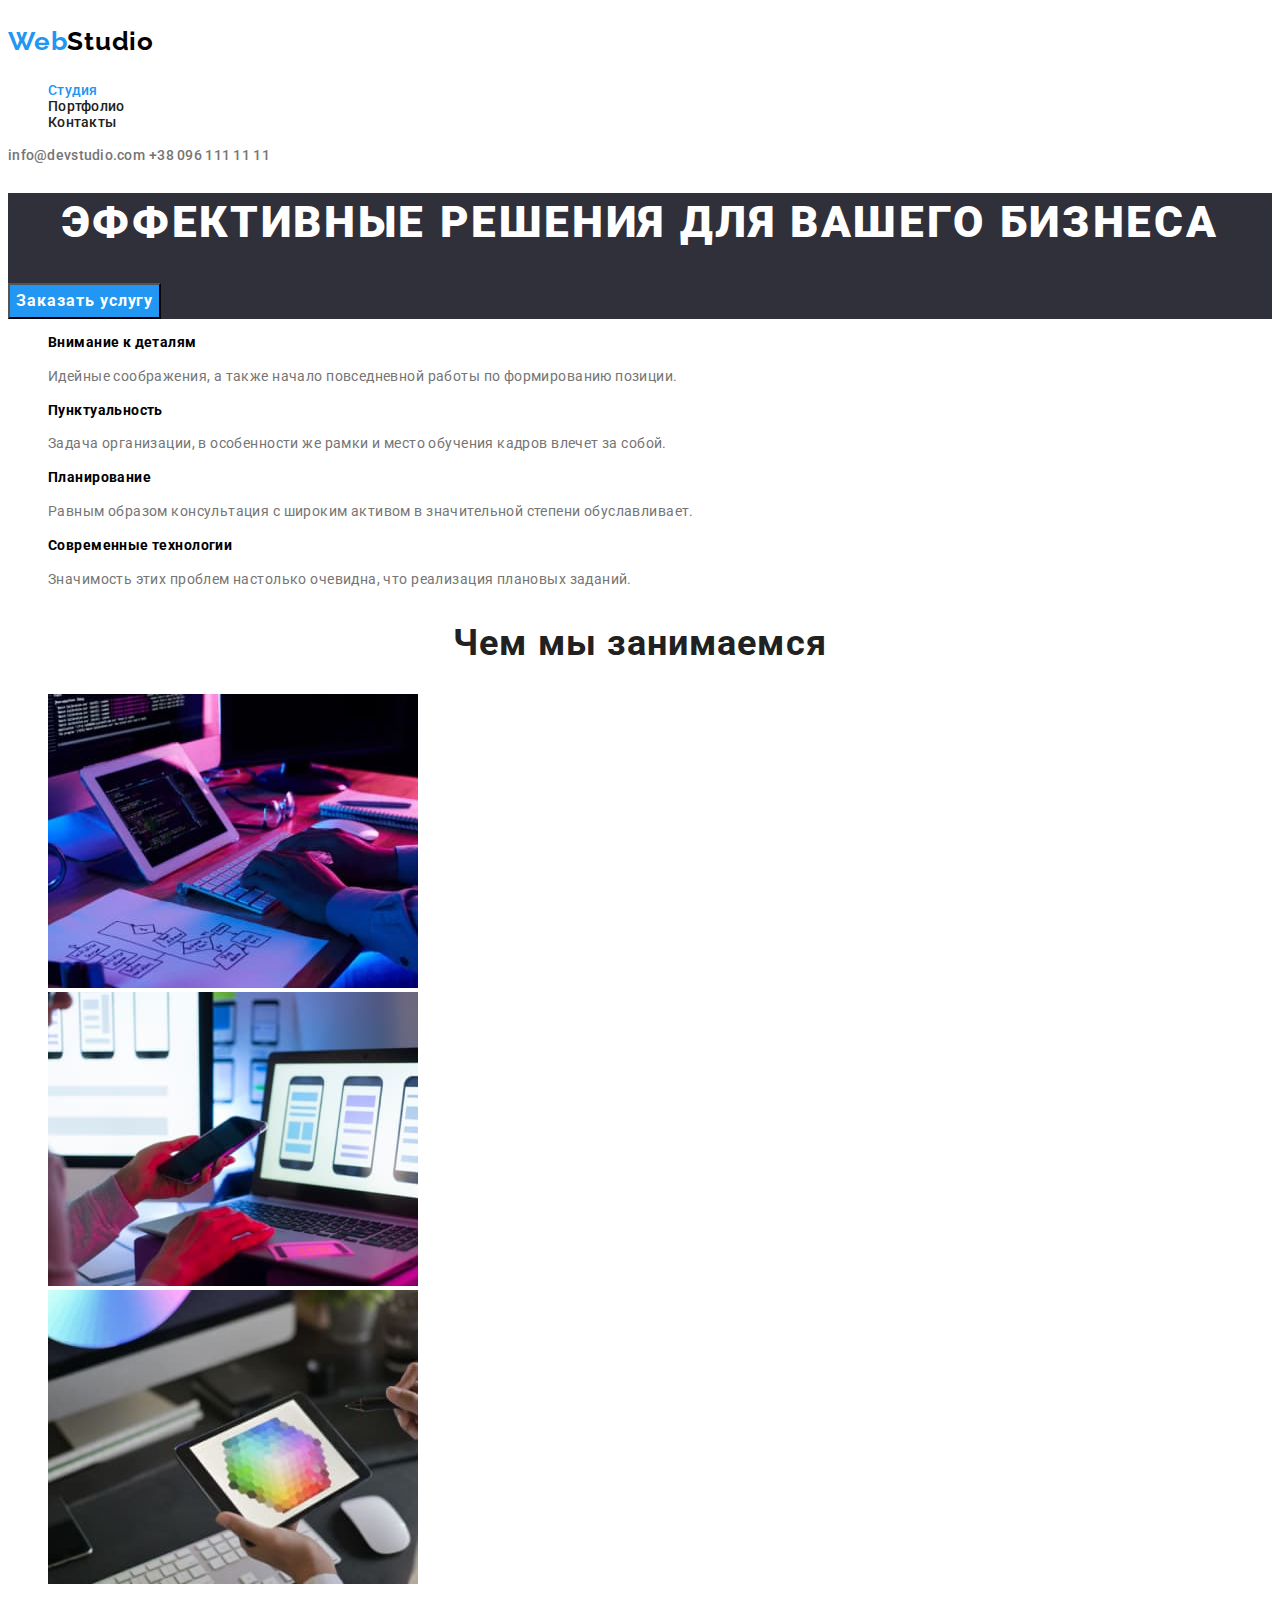
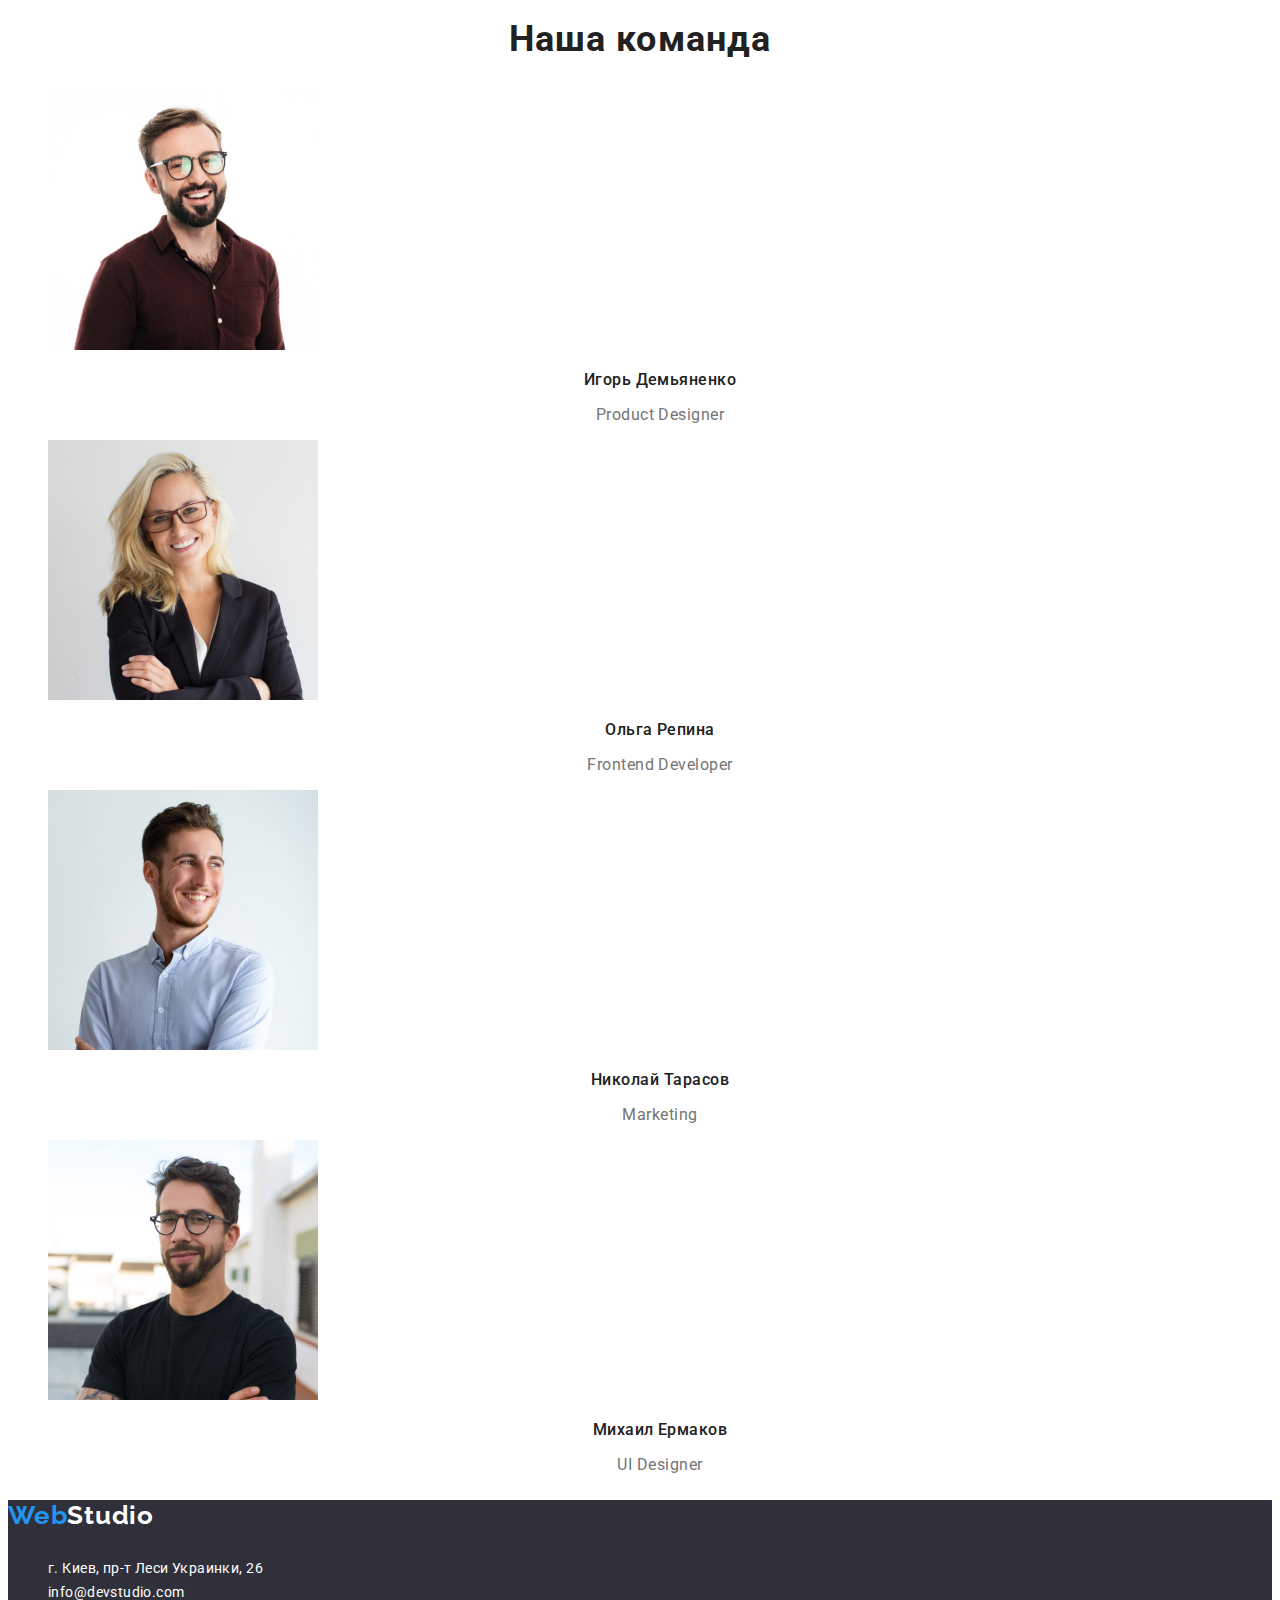
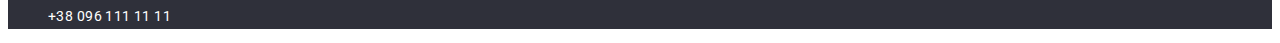
<file: index.html>
<!DOCTYPE html>
<html lang="ru">
  <head>
    <meta charset="UTF-8" />
    <meta http-equiv="X-UA-Compatible" content="IE=edge" />
    <meta name="viewport" content="width=device-width, initial-scale=1.0" />
    <title>WebStudio</title>
    <link
      href="https://fonts.googleapis.com/css2?family=Raleway:wght@700&family=Roboto:wght@400;500;700;900&display=swap"
      rel="stylesheet"
    />
    <link rel="stylesheet" href="./css/styles.css" />
  </head>
  <body>
    <header>
      <nav>
        <a class="link logo" href="./index.html">
          <p lang="en"><span class="first-word">Web</span>Studio</p>
        </a>
        <ul class="list-nav">
          <li class="list-item"><a class="link current" href="./index.html">Cтудия</a></li>
          <li class="list-item"><a class="link" href="./portfolio.html">Портфолио</a></li>
          <li class="list-item"><a class="link" href="">Контакты</a></li>
        </ul>
      </nav>
      <a class="link contacts-head" href="mailto:info@devstudio.com">info@devstudio.com</a>
      <a class="link contacts-head" href="tel:+380961111111">+38 096 111 11 11</a>
    </header>

    <main>
      <section class="hero">
        <h1 class="hero-title">Эффективные решения для вашего бизнеса</h1>
        <button class="hero-btn" type="button">Заказать услугу</button>
      </section>

      <section>
        <!-- <h2>Принципы работы</h2> -->
        <ul class="list">
          <li class="list-item">
            <h3 class="principles-title">Внимание к деталям</h3>
            <p class="principles-text">
              Идейные соображения, а также начало повседневной работы по формированию позиции.
            </p>
          </li>
          <li class="list-item">
            <h3 class="principles-title">Пунктуальность</h3>
            <p class="principles-text">
              Задача организации, в особенности же рамки и место обучения кадров влечет за собой.
            </p>
          </li>
          <li class="list-item">
            <h3 class="principles-title">Планирование</h3>
            <p class="principles-text">
              Равным образом консультация с широким активом в значительной степени обуславливает.
            </p>
          </li>
          <li class="list-item">
            <h3 class="principles-title">Современные технологии</h3>
            <p class="principles-text">
              Значимость этих проблем настолько очевидна, что реализация плановых заданий.
            </p>
          </li>
        </ul>
      </section>

      <section class="subject">
        <h2 class="subject-title">Чем мы занимаемся</h2>
        <ul class="list">
          <li class="list-item">
            <img
              src="./images/box-1.jpg"
              width="370"
              alt="руки человека на клавиатуре компьютера"
            />
          </li>
          <li class="list-item">
            <img
              src="./images/box-2.jpg"
              width="370"
              alt="человек за компьютером, держащий в руке телефон"
            />
          </li>
          <li class="list-item">
            <img src="./images/box-3.jpg" width="370" alt="человек, рисующий на планшете" />
          </li>
        </ul>
      </section>

      <section class="team">
        <h2 class="team-title">Наша команда</h2>
        <ul class="list">
          <li class="list-item">
            <img src="./images/img-1.jpg" width="270" alt="Фото Игоря Демьяненко" />
            <p class="team-name">Игорь Демьяненко</p>
            <p class="team-position" lang="en">Product Designer</p>
          </li>
          <li class="list-item">
            <img src="./images/img-2.jpg" width="270" alt="Фото Ольги Репиной" />
            <p class="team-name">Ольга Репина</p>
            <p class="team-position" lang="en">Frontend Developer</p>
          </li>
          <li class="list-item">
            <img src="./images/img-3.jpg" width="270" alt="Фото Николая Тарасова" />
            <p class="team-name">Николай Тарасов</p>
            <p class="team-position" lang="en">Marketing</p>
          </li>
          <li class="list-item">
            <img src="./images/img-4.jpg" width="270" alt="Фото Михаила Ермакова" />
            <p class="team-name">Михаил Ермаков</p>
            <p class="team-position" lang="en">UI Designer</p>
          </li>
        </ul>
      </section>
    </main>
    <footer class="footer">
      <a class="link logo logo-footer" href="./index.html">
        <p lang="en"><span class="first-word">Web</span>Studio</p>
      </a>
      <address>
        <ul class="address-text">
          <li class="list-item">
            <a class="link-contacts link" href="">г. Киев, пр-т Леси Украинки, 26 </a>
          </li>
          <li class="list-item">
            <a class="link contacts" href="mailto:info@devstudio.com">info@devstudio.com</a>
          </li>
          <li class="list-item">
            <a class="link contacts" href="tel:+380961111111">+38 096 111 11 11</a>
          </li>
        </ul>
      </address>
    </footer>
  </body>
</html>
</file>
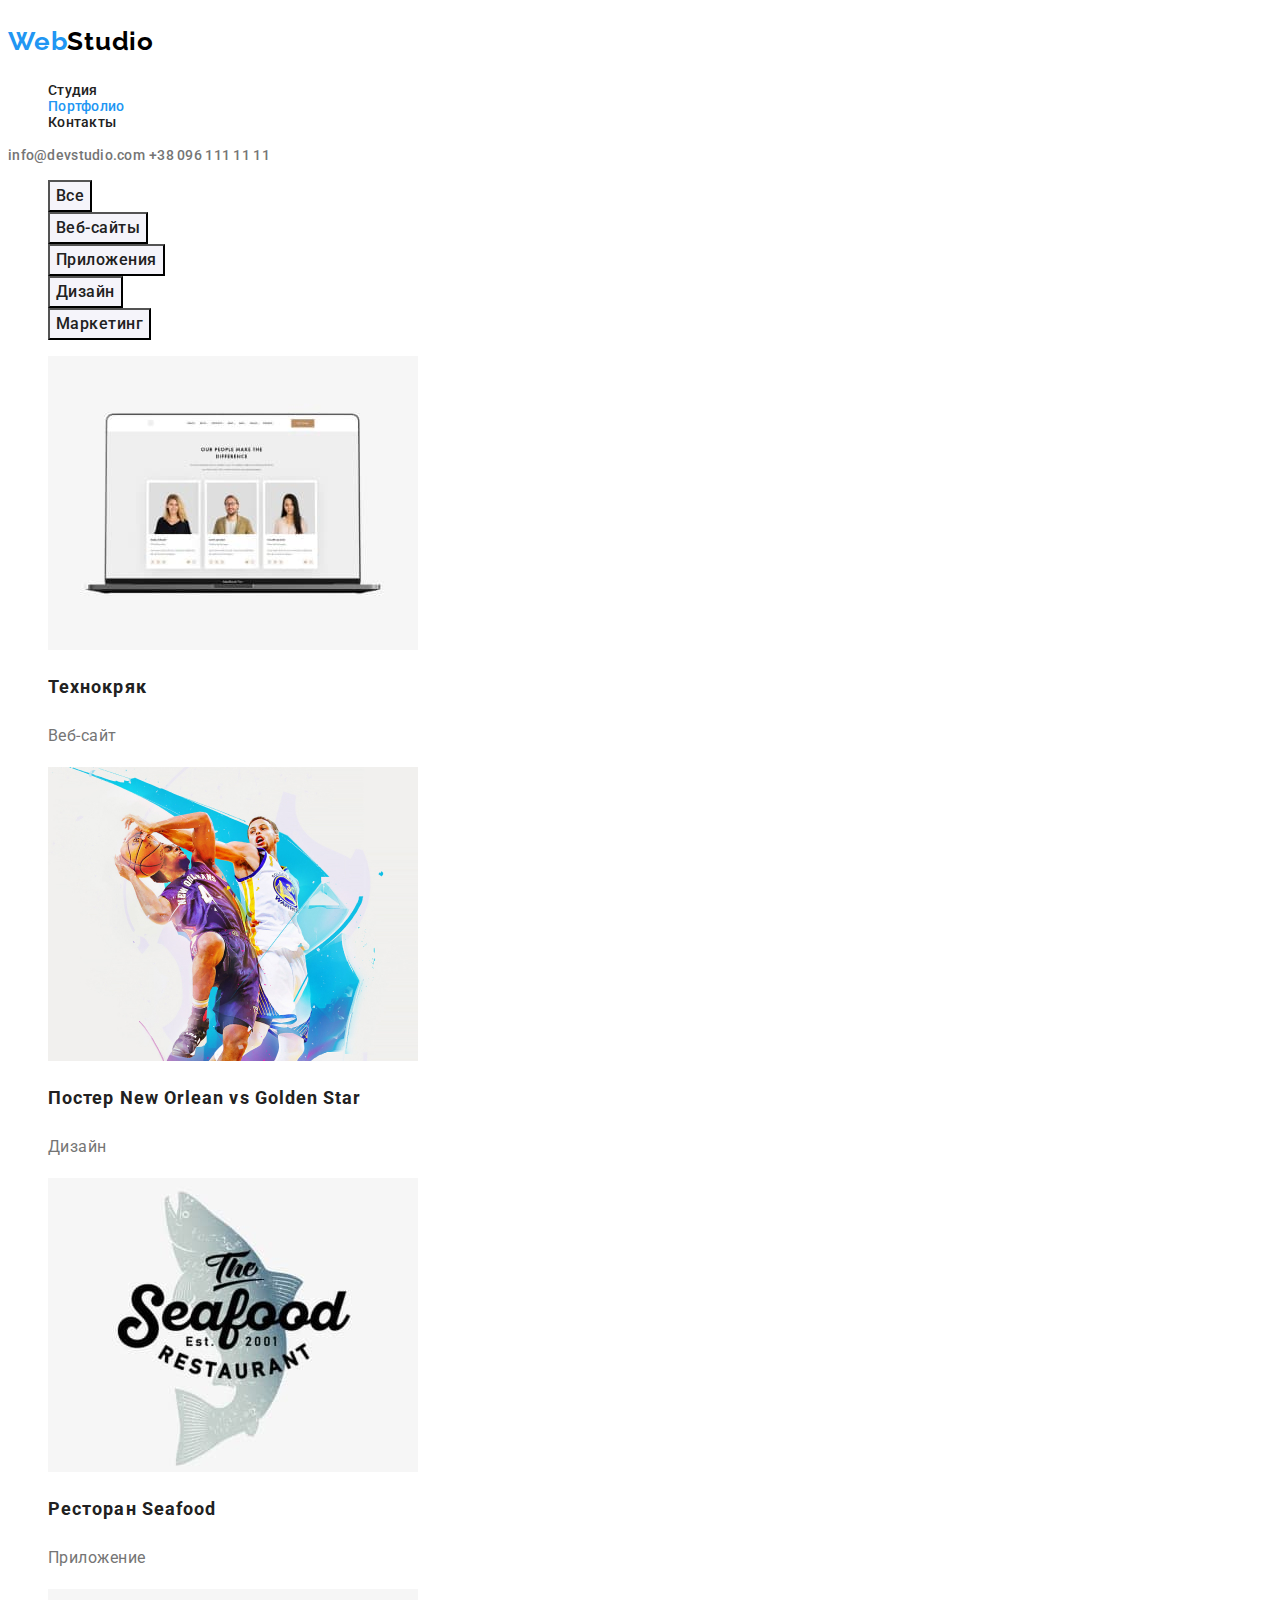
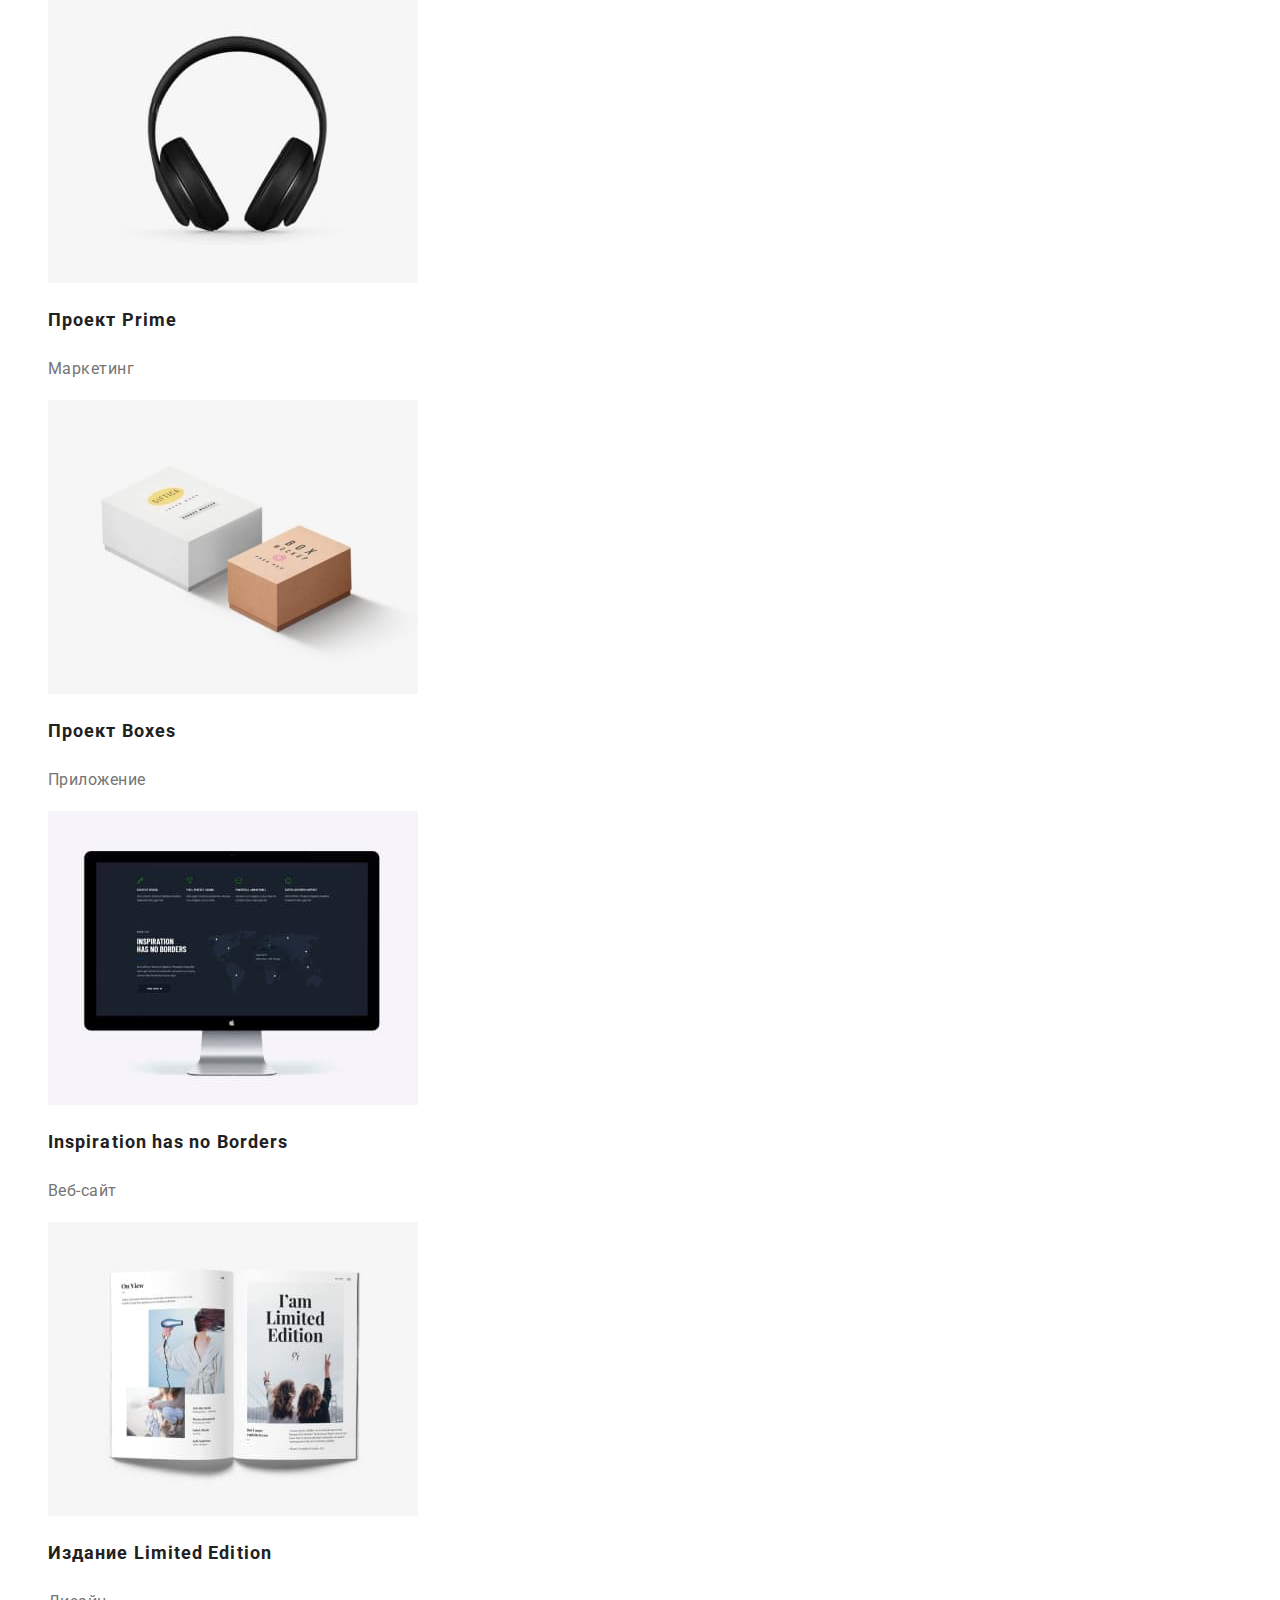
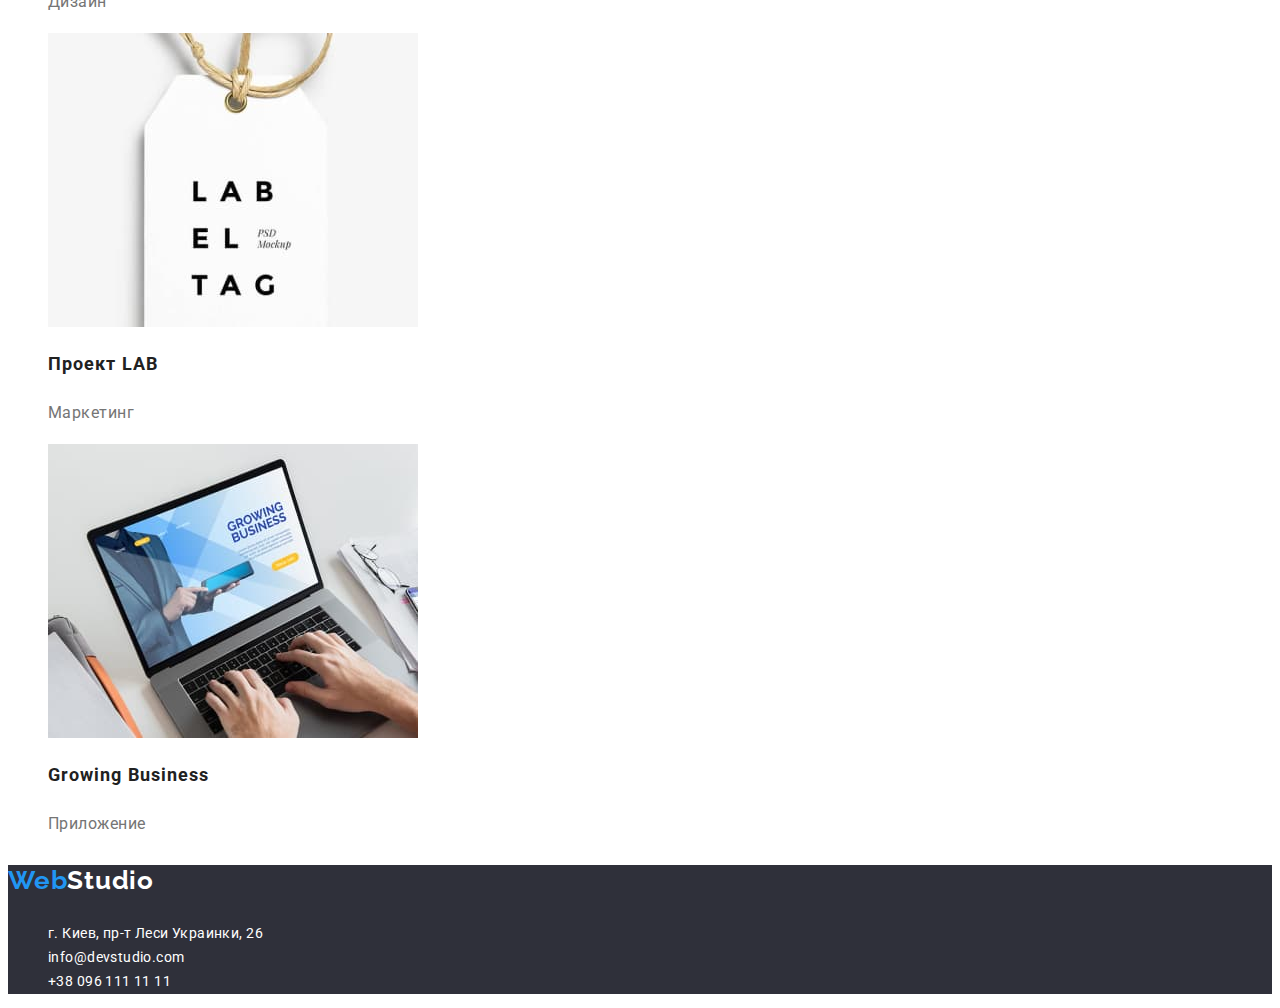
<file: portfolio.html>
<!DOCTYPE html>
<html lang="ru">
  <head>
    <meta charset="UTF-8" />
    <meta http-equiv="X-UA-Compatible" content="IE=edge" />
    <meta name="viewport" content="width=device-width, initial-scale=1.0" />
    <title>WebStudio</title>
    <link
      href="https://fonts.googleapis.com/css2?family=Raleway:wght@700&family=Roboto:wght@400;500;700;900&display=swap"
      rel="stylesheet"
    />
    <link rel="stylesheet" href="./css/styles.css" />
  </head>
  <body>
    <header>
      <nav>
        <a class="link logo" href="./index.html">
          <p lang="en"><span class="first-word">Web</span>Studio</p>
        </a>
        <ul class="list-nav">
          <li class="list-item"><a class="link" href="./index.html">Cтудия</a></li>
          <li class="list-item"><a class="link current" href="./portfolio.html">Портфолио</a></li>
          <li class="list-item"><a class="link" href="">Контакты</a></li>
        </ul>
      </nav>
      <a class="link contacts-head" href="mailto:info@devstudio.com">info@devstudio.com</a>
      <a class="link contacts-head" href="tel:+380961111111">+38 096 111 11 11</a>
    </header>
    <main>
      <section class="menu">
        <ul>
          <li class="list-item">
            <button class="nav-btn" type="button">Все</button>
          </li>
          <li class="list-item">
            <button class="nav-btn" type="button">Веб-сайты</button>
          </li>
          <li class="list-item">
            <button class="nav-btn" type="button">Приложения</button>
          </li>
          <li class="list-item">
            <button class="nav-btn" type="button">Дизайн</button>
          </li>
          <li class="list-item">
            <button class="nav-btn" type="button">Маркетинг</button>
          </li>
        </ul>
        <ul>
          <li class="list-item">
            <img src="./images/images-portfolio/tehnokryak.jpg" alt="Ноутбук" width="370" />
            <h2 class="name-job">Технокряк</h2>
            <p class="kind-job">Веб-сайт</p>
          </li>
          <li class="list-item">
            <img
              src="./images/images-portfolio/poster.jpg"
              alt="Два игрока в баскетболл"
              width="370"
            />
            <h2 class="name-job">Постер <span lang="en">New Orlean vs Golden Star</span></h2>
            <p class="kind-job">Дизайн</p>
          </li>
          <li class="list-item">
            <img src="./images/images-portfolio/restoran.jpg" alt="Логотип ресторана" width="370" />
            <h2 class="name-job">Ресторан Seafood</h2>
            <p class="kind-job">Приложение</p>
          </li>
          <li class="list-item">
            <img src="./images/images-portfolio/prime.jpg" alt="Наушники" width="370" />
            <h2 class="name-job">Проект <span lang="en">Prime</span></h2>
            <p class="kind-job">Маркетинг</p>
          </li>
          <li class="list-item">
            <img src="./images/images-portfolio/boxes.jpg" alt="Две коробки" width="370" />
            <h2 class="name-job">Проект <span lang="en">Boxes</span></h2>
            <p class="kind-job">Приложение</p>
          </li>
          <li class="list-item">
            <img src="./images/images-portfolio/inspiration.jpg" alt="Монитор" width="370" />
            <h2 class="name-job" lang="en">Inspiration has no Borders</h2>
            <p class="kind-job">Веб-сайт</p>
          </li>
          <li class="list-item">
            <img
              src="./images/images-portfolio/limited.jpg"
              alt="Открытый разворот журнала"
              width="370"
            />
            <h2 class="name-job">Издание <span lang="en">Limited Edition</span></h2>
            <p class="kind-job">Дизайн</p>
          </li>
          <li class="list-item">
            <img
              src="./images/images-portfolio/lab.jpg"
              alt="Лейба с текстовым логотипом"
              width="370"
            />
            <h2 class="name-job">Проект <span lang="en">LAB</span></h2>
            <p class="kind-job">Маркетинг</p>
          </li>
          <li class="list-item">
            <img
              src="./images/images-portfolio/growing.jpg"
              alt="работа за компьютером"
              width="370"
            />
            <h2 class="name-job" lang="en">Growing Business</h2>
            <p class="kind-job">Приложение</p>
          </li>
        </ul>
      </section>
    </main>
    <footer class="footer">
      <a class="link logo logo-footer" href="./index.html">
        <p lang="en"><span class="first-word">Web</span>Studio</p>
      </a>
      <address>
        <ul class="address-text">
          <li class="list-item">
            <a class="link-contacts link" href="">г. Киев, пр-т Леси Украинки, 26 </a>
          </li>
          <li class="list-item">
            <a class="link contacts" href="mailto:info@devstudio.com">info@devstudio.com</a>
          </li>
          <li class="list-item">
            <a class="link contacts" href="tel:+380961111111">+38 096 111 11 11</a>
          </li>
        </ul>
      </address>
    </footer>
  </body>
</html>
</file>
<file: css/styles.css>
:root {
  --logo-font-family: 'Raleway', sans-serif;
  --primary-font-family: 'Roboto', sans-serif;
  --accent-color: #2196f3;
  --secondary-blue-color: #188ce8;
  --back-color: #2f303a;
  --primary-text-color: #212121;
  --secondary-text-color: #757575;
  --white-color: #ffffff;
  --dark-color: #000000;
  --btn-nav-color: #f5f4fa;
}
body {
  font-family: var(--primary-font-family), sans-serif;
  color: var(--secondary-text-color);
}

.list-item {
  list-style: none;
}
.link {
  text-decoration: none;
  color: inherit;
}
.link:hover,
.link:focus {
  color: var(--accent-color);
}
.logo {
  font-family: var(--logo-font-family);
  font-style: normal;
  font-weight: 700;
  font-size: 26px;
  line-height: 1.19;
  letter-spacing: 0.03em;
  color: var(--dark-color);
}
.logo-footer {
  color: var(--white-color);
}
.first-word {
  color: var(--accent-color);
}
.list-nav,
.contacts-head {
  font-style: normal;
  font-weight: 500;
  font-size: 14px;
  line-height: 1.14;
  letter-spacing: 0.02em;
  color: var(--primary-text-color);
}
.list-nav .link.current {
  color: var(--accent-color);
}
.contacts-head {
  color: var(--secondary-text-color);
}
.hero {
  background-color: var(--back-color);
}
.hero-title {
  font-weight: 900;
  font-size: 44px;
  line-height: 1.36;
  text-align: center;
  letter-spacing: 0.06em;
  text-transform: uppercase;
  color: var(--white-color);
}
.hero-btn {
  font-family: inherit;
  font-size: 16px;
  font-style: normal;
  font-weight: 700;
  line-height: 1.88;
  letter-spacing: 0.06em;
  text-align: center;
  color: var(--white-color);
  background-color: var(--accent-color);
  cursor: pointer;
}
.hero-btn:hover,
.hero-btn:focus {
  background-color: var(--secondary-blue-color);
}
.principles-title {
  font-size: 14px;
  font-weight: 700;
  line-height: 1.14;
  letter-spacing: 0.03em;
  text-align: left;
  color: var(--dark-color);
}
.principles-text {
  font-size: 14px;
  line-height: 1.71;
  letter-spacing: 0.03em;
}
.subject-title,
.team-title {
  font-weight: 700;
  font-size: 36px;
  line-height: 1.17;
  text-align: center;
  letter-spacing: 0.03em;
  color: var(--primary-text-color);
}
.team-name {
  font-weight: 500;
  color: var(--primary-text-color);
}
.team-position,
.team-name {
  font-size: 16px;
  line-height: 1.19;
  text-align: center;
  letter-spacing: 0.03em;
}
.footer {
  background-color: var(--back-color);
}
.address-text {
  font-style: normal;
  font-weight: 400;
  font-size: 14px;
  line-height: 1.71;
  letter-spacing: 0.03em;
  color: var(--white-color);
}
.link-contacts:hover,
.link-contacts:focus {
  color: var(--accent-color);
}

/* --PORTFOLIO-- */

.nav-btn {
  font-family: var(--primary-font-family);
  font-style: normal;
  font-weight: 500;
  font-size: 16px;
  line-height: 1.63;
  text-align: center;
  letter-spacing: 0.03em;
  background-color: var(--btn-nav-color);
  cursor: pointer;
  color: var(--primary-text-color);
}
.nav-btn:hover,
.nav-btn:focus {
  background-color: var(--accent-color);
}
.name-job {
  font-weight: 700;
  font-size: 18px;
  line-height: 2;
  letter-spacing: 0.06em;
  color: var(--primary-text-color);
}
.kind-job {
  font-size: 16px;
  line-height: 1.88;
  letter-spacing: 0.03em;
}
</file>
